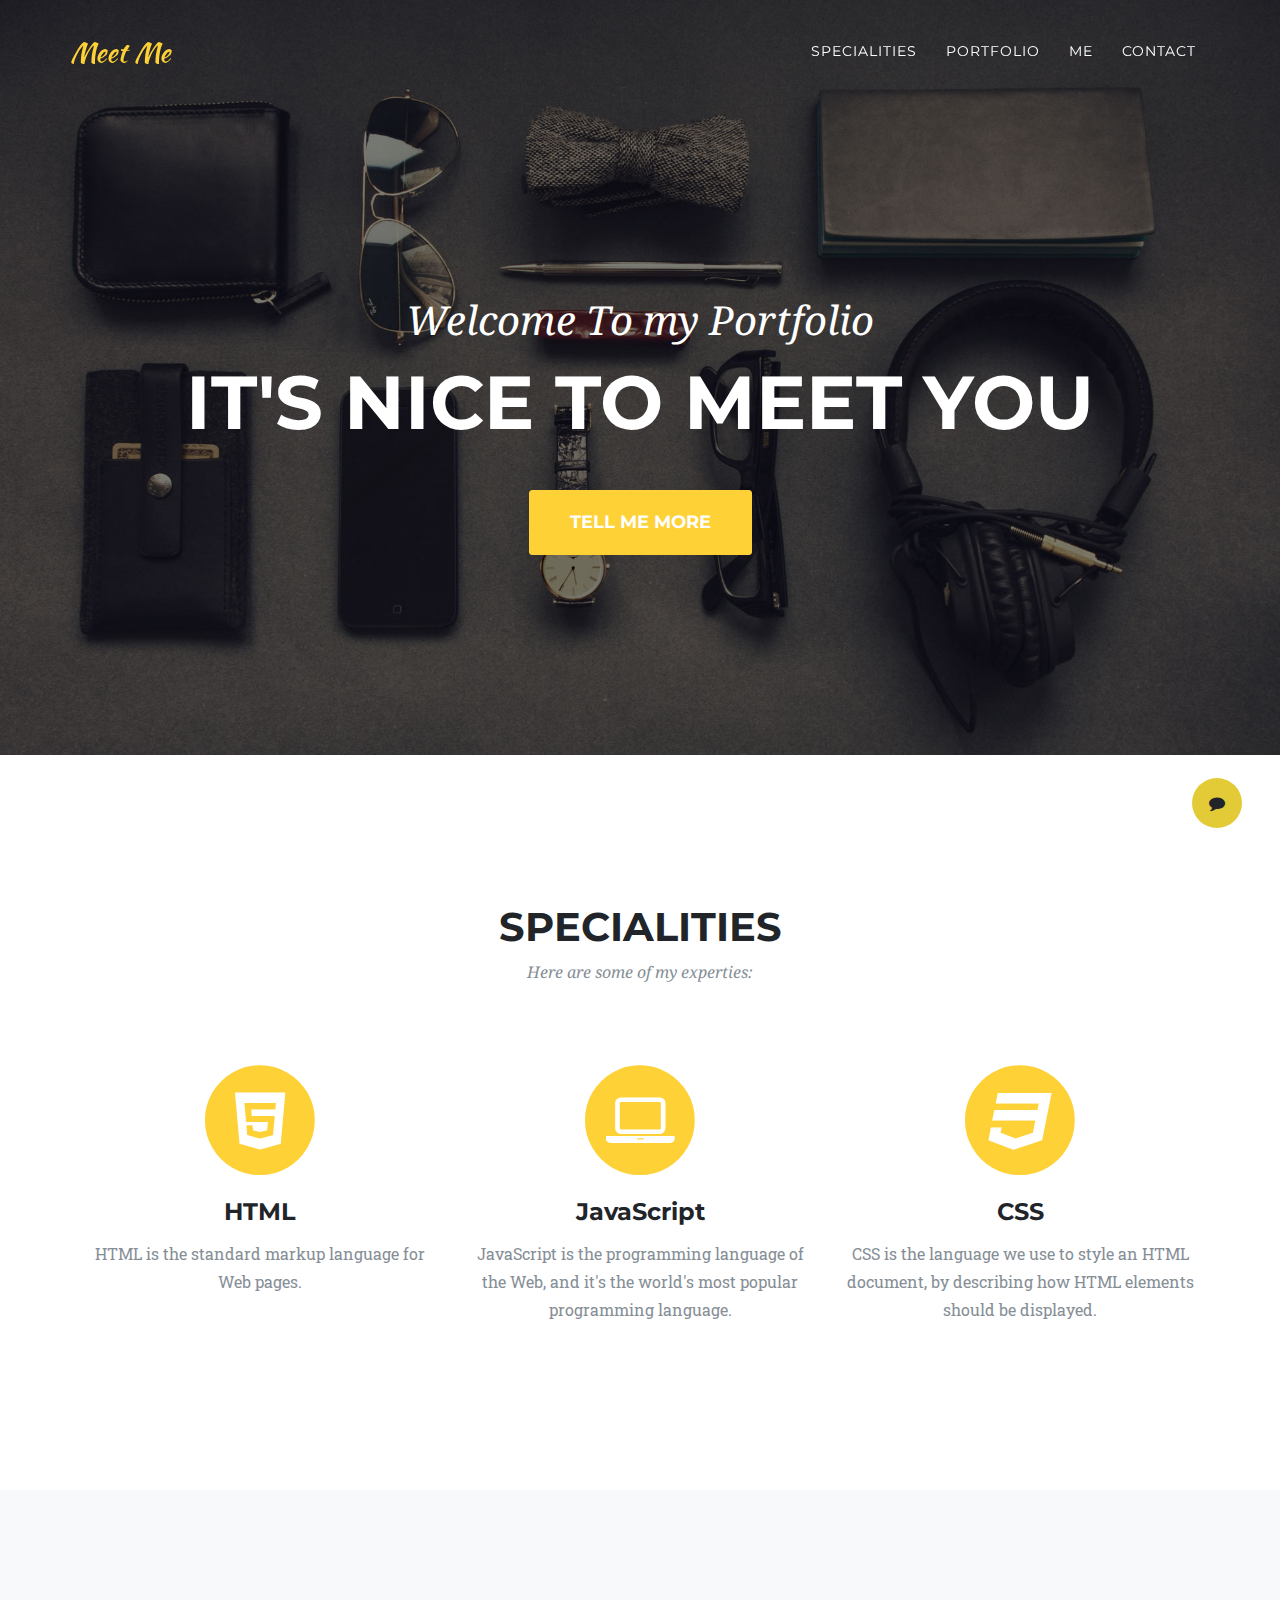
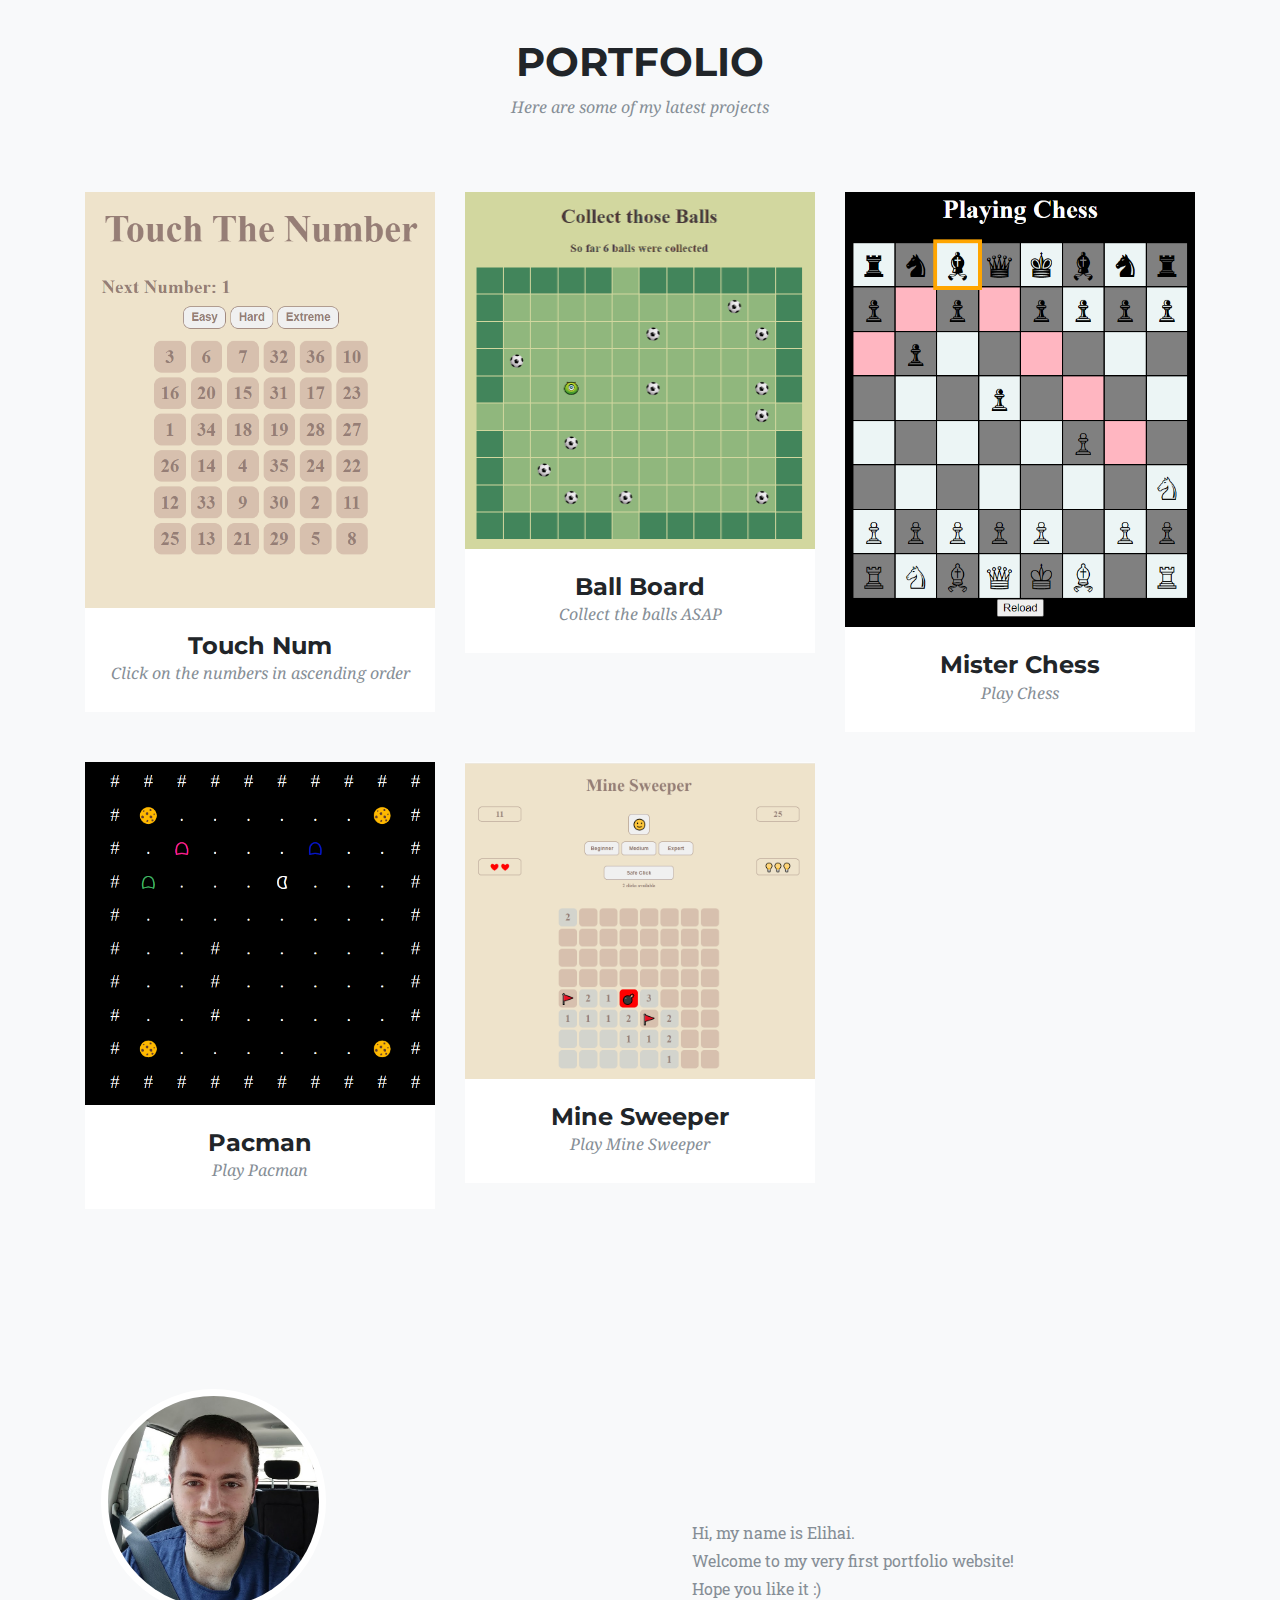
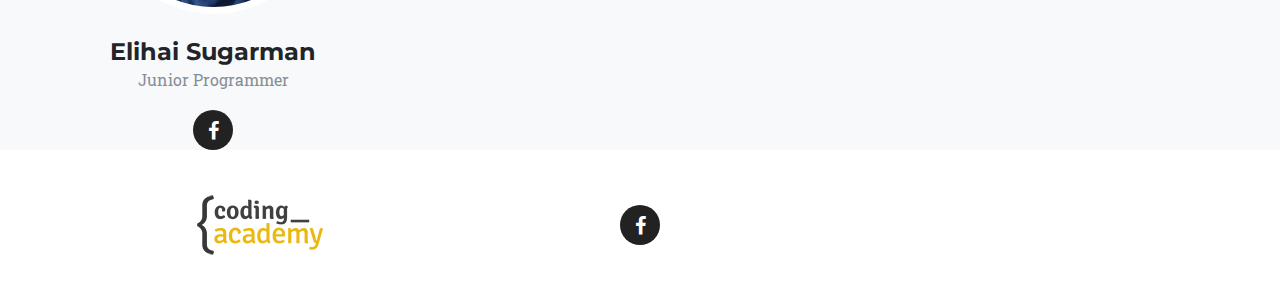
<file: index.html>
<!DOCTYPE html>
<html lang="en">
    <head>
        <meta charset="utf-8" />
        <meta
            name="viewport"
            content="width=device-width, initial-scale=1, shrink-to-fit=no"
        />
        <meta name="description" content="" />
        <meta name="author" content="" />

        <title>My Portfolio</title>

        <!-- Bootstrap core CSS -->
        <link href="vendor/bootstrap/css/bootstrap.min.css" rel="stylesheet" />

        <!-- Custom fonts for this template -->
        <link
            href="vendor/font-awesome/css/font-awesome.min.css"
            rel="stylesheet"
            type="text/css"
        />
        <link
            href="https://fonts.googleapis.com/css?family=Montserrat:400,700"
            rel="stylesheet"
            type="text/css"
        />
        <link
            href="https://fonts.googleapis.com/css?family=Kaushan+Script"
            rel="stylesheet"
            type="text/css"
        />
        <link
            href="https://fonts.googleapis.com/css?family=Droid+Serif:400,700,400italic,700italic"
            rel="stylesheet"
            type="text/css"
        />
        <link
            href="https://fonts.googleapis.com/css?family=Roboto+Slab:400,100,300,700"
            rel="stylesheet"
            type="text/css"
        />

        <!-- Custom styles for this template -->
        <link href="css/ca-gallery.css" rel="stylesheet" />
    </head>

    <body id="page-top">
        <!-- Canvas -->
        <div class="offcanvas-btn" onclick="openCanvas()">
            <i class="fa fa-comment" aria-hidden="true"></i>
        </div>
        <aside class="offcanvas-aside">
            <!-- Contact -->
            <section>
                <h4 class="canvas-headline">Contact Me</h4>
                <form class="contact-form" onsubmit="onSubmit(event)">
                    <label class="input-headline">
                        <p>Your E-mail</p>
                        <input
                            type="email"
                            name="email"
                            placeholder="name@example.com"
                            required
                        />
                    </label>
                    <label for="subject" class="input-headline">
                        <p>Subject</p>
                        <input
                            id="subject"
                            type="text"
                            name="subject"
                            placeholder="Type subject here"
                            required
                        />
                    </label>
                    <label class="input-headline">
                        <p>Message Body</p>
                        <textarea
                            class="msg-txt"
                            placeholder="Type message text here"
                            name=""
                            id=""
                            rows="10"
                        ></textarea>
                    </label>
                    <!-- <input class="msg-body" type="text" name="msg-txt" placeholder="Type message text here" required /> -->
                    <button class="contact-btn">Send</button>
                </form>
            </section>
        </aside>

        <!-- Navigation -->
        <nav class="navbar navbar-expand-lg navbar-dark fixed-top" id="mainNav">
            <div class="container">
                <a class="navbar-brand js-scroll-trigger" href="#page-top"
                    >Meet Me</a
                >
                <button
                    class="navbar-toggler navbar-toggler-right"
                    type="button"
                    data-toggle="collapse"
                    data-target="#navbarResponsive"
                    aria-controls="navbarResponsive"
                    aria-expanded="false"
                    aria-label="Toggle navigation"
                >
                    <i class="fa fa-bars"></i>
                </button>
                <div class="collapse navbar-collapse" id="navbarResponsive">
                    <ul class="navbar-nav ml-auto">
                        <li class="nav-item">
                            <a
                                class="nav-link js-scroll-trigger"
                                href="#services"
                                >Specialities</a
                            >
                        </li>
                        <li class="nav-item">
                            <a
                                class="nav-link js-scroll-trigger"
                                href="#portfolio"
                                >Portfolio</a
                            >
                        </li>
                        <li class="nav-item">
                            <a class="nav-link js-scroll-trigger" href="#me"
                                >Me</a
                            >
                        </li>
                        <li class="nav-item">
                            <a
                                class="nav-link js-scroll-trigger"
                                href="#contact"
                                >Contact</a
                            >
                        </li>
                    </ul>
                </div>
            </div>
        </nav>

        <!-- Header -->
        <header class="masthead">
            <div class="container">
                <div class="intro-text">
                    <div class="intro-lead-in">Welcome To my Portfolio</div>
                    <div class="intro-heading">It's Nice To Meet You</div>
                    <a class="btn btn-xl js-scroll-trigger" href="#services"
                        >Tell Me More</a
                    >
                </div>
            </div>
        </header>

        <!-- Services -->
        <a name="services"></a>
        <section>
            <div class="container">
                <div class="row">
                    <div class="col-lg-12 text-center">
                        <h2 class="section-heading">Specialities</h2>
                        <h3 class="section-subheading text-muted">
                            Here are some of my experties:
                        </h3>
                    </div>
                </div>
                <div class="row text-center">
                    <div class="col-md-4">
                        <span class="fa-stack fa-4x">
                            <i
                                class="fa fa-circle fa-stack-2x text-primary"
                            ></i>
                            <i class="fa fa-html5 fa-stack-1x fa-inverse"></i>
                        </span>
                        <h4 class="service-heading">HTML</h4>
                        <p class="text-muted">
                            HTML is the standard markup language for Web pages.
                        </p>
                    </div>
                    <div class="col-md-4">
                        <span class="fa-stack fa-4x">
                            <i
                                class="fa fa-circle fa-stack-2x text-primary"
                            ></i>
                            <i class="fa fa-laptop fa-stack-1x fa-inverse"></i>
                        </span>
                        <h4 class="service-heading">JavaScript</h4>
                        <p class="text-muted">
                            JavaScript is the programming language of the Web,
                            and it's the world's most popular programming
                            language.
                        </p>
                    </div>
                    <div class="col-md-4">
                        <span class="fa-stack fa-4x">
                            <i
                                class="fa fa-circle fa-stack-2x text-primary"
                            ></i>
                            <i class="fa fa-css3 fa-stack-1x fa-inverse"></i>
                        </span>
                        <h4 class="service-heading">CSS</h4>
                        <p class="text-muted">
                            CSS is the language we use to style an HTML
                            document, by describing how HTML elements should be
                            displayed.
                        </p>
                    </div>
                </div>
            </div>
        </section>

        <!-- Portfolio Grid -->
        <section class="bg-light" id="portfolio">
            <div class="container">
                <div class="row">
                    <div class="col-lg-12 text-center">
                        <h2 class="section-heading">Portfolio</h2>
                        <h3 class="section-subheading text-muted">
                            Here are some of my latest projects
                        </h3>
                    </div>
                </div>
                <div class="row portfolio-items"></div>
            </div>
        </section>

        <!-- Me -->
        <section class="bg-light" id="me" style="padding: 0px">
            <div class="row">
                <div class="col-sm-4">
                    <div class="team-member">
                        <img
                            class="mx-auto rounded-circle"
                            src="img/elihai.jpg"
                            alt=""
                        />
                        <h4>Elihai Sugarman</h4>
                        <p class="text-muted">Junior Programmer</p>
                        <ul class="list-inline social-buttons">
                            <!-- <li class="list-inline-item">
              <a href="#">
                <i class="fa fa-twitter"></i>
              </a>
            </li> -->
                            <li class="list-inline-item">
                                <a href="https://www.facebook.com/elichaysug/">
                                    <i class="fa fa-facebook"></i>
                                </a>
                            </li>
                            <!-- <li class="list-inline-item">
              <a href="#">
                <i class="fa fa-linkedin"></i>
              </a>
            </li> -->
                        </ul>
                    </div>
                </div>
                <div class="col-sm-8 flex-align-center">
                    <p class="large text-muted about-description">
                        Hi, my name is Elihai. <br />
                        Welcome to my very first portfolio website! <br />
                        Hope you like it :)
                    </p>
                </div>
            </div>
        </section>

        <!-- Footer -->
        <footer id="contact">
            <div class="container">
                <div class="row">
                    <div class="col-md-4 flex-align-center">
                        <a href="http://coding-academy.org" target="_blank">
                            <img src="./img/ca-logo.png" alt="" />
                        </a>
                    </div>
                    <div class="col-md-4 flex-align-center">
                        <ul
                            class="list-inline social-buttons flex-align-center"
                        >
                            <li class="list-inline-item flex-align-center">
                                <a
                                    href="https://www.facebook.com/CodingAcademy"
                                >
                                    <i class="fa fa-facebook"></i>
                                </a>
                            </li>
                        </ul>
                    </div>
                </div>
            </div>
        </footer>

        <!-- Portfolio Modal -->
        <div
            class="portfolio-modal modal fade"
            id="portfolioModal"
            tabindex="-1"
            role="dialog"
            aria-hidden="true"
        >
            <div class="modal-dialog">
                <div class="modal-content">
                    <div class="close-modal" data-dismiss="modal">
                        <div class="lr">
                            <div class="rl"></div>
                        </div>
                    </div>
                    <div class="container">
                        <div class="row">
                            <div class="col-lg-8 mx-auto">
                                <div class="modal-body">
                                    <!-- Project Details Go Here -->
                                    <h2></h2>
                                    <p class="item-intro text-muted"></p>
                                    <img
                                        class="img-fluid d-block mx-auto"
                                        alt=""
                                    />
                                    <p class="proj-desc"></p>
                                    <ul class="list-inline"></ul>
                                    <a>
                                        <button
                                            class="btn btn-primary"
                                            type="button"
                                        >
                                            Click to enter the project
                                        </button>
                                    </a>
                                </div>
                            </div>
                        </div>
                    </div>
                </div>
            </div>
        </div>

        <!-- Projects Service JavaScript -->
        <script src="js/proj-service.js"></script>

        <!-- Bootstrap core JavaScript -->
        <script src="vendor/jquery/jquery.min.js"></script>
        <script src="vendor/popper/popper.min.js"></script>
        <script src="vendor/bootstrap/js/bootstrap.min.js"></script>

        <!-- Plugin JavaScript -->
        <script src="vendor/jquery-easing/jquery.easing.min.js"></script>

        <!-- Custom scripts for this template -->
        <script src="js/ca-gallery.js"></script>
        <script src="js/offCanvas.js"></script>
        <script src="js/main.js"></script>
    </body>
</html>
</file>
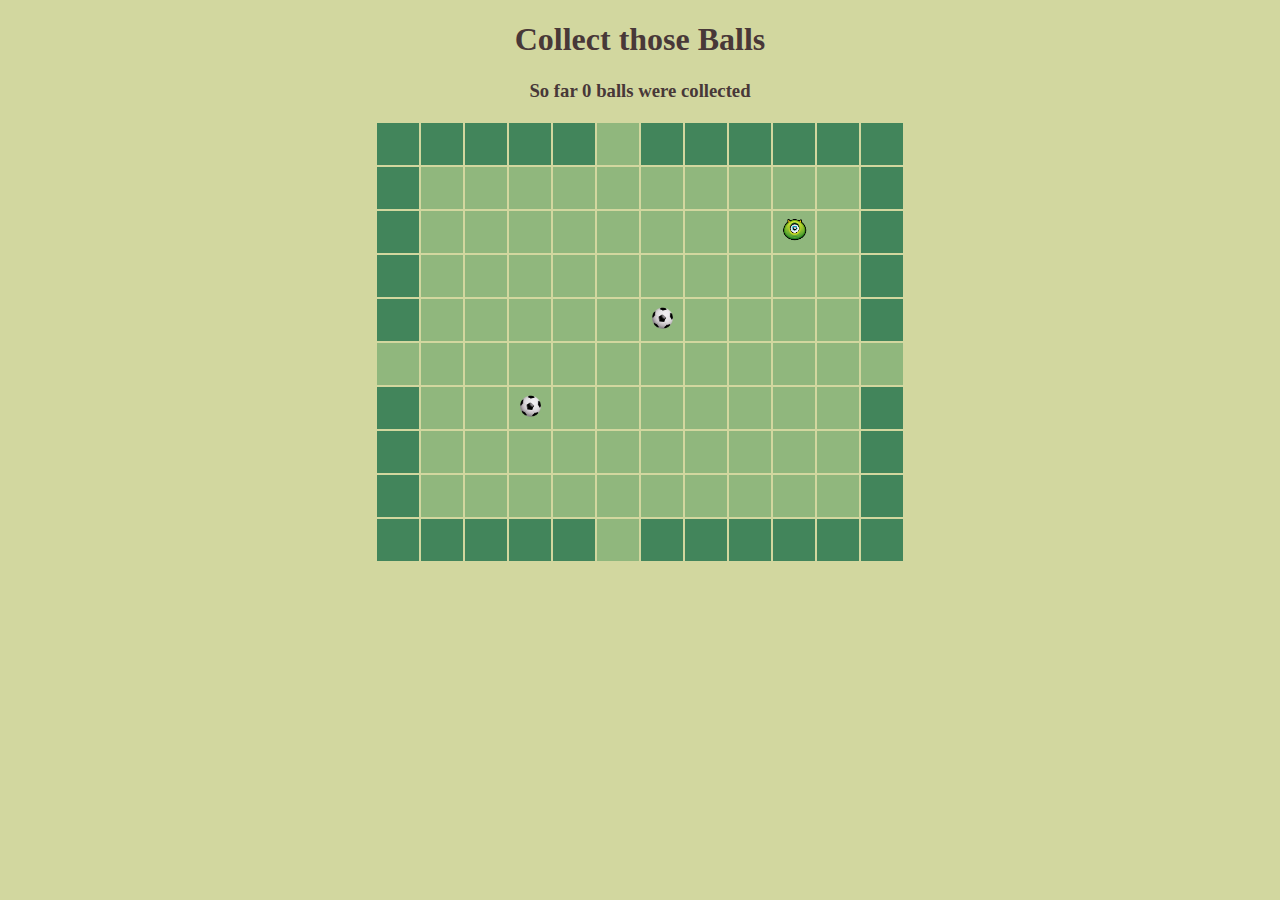
<file: projects/ball-board/index.html>
<!doctype html>
<html>
<head>
  <meta charset="utf-8">
  <title>Balls Board</title>
  <link rel="stylesheet" href="css/style.css">
</head>

<body onkeydown="handleKey(event)" onload="initGame()">
    
  <h1>Collect those Balls</h1>
  <h3>So far <span class="collected-balls">0</span> balls were collected</h3>
  <table>
    <tbody class="board"></tbody>
  </table>
  <div class="game-over">
    <h1>Game Over</h1>
    <button onclick="initGame()">restart</button>
  </div>

  <script src="js/util.js"></script>
  <script src="js/app.js"></script>
</body>

</html>
</file>
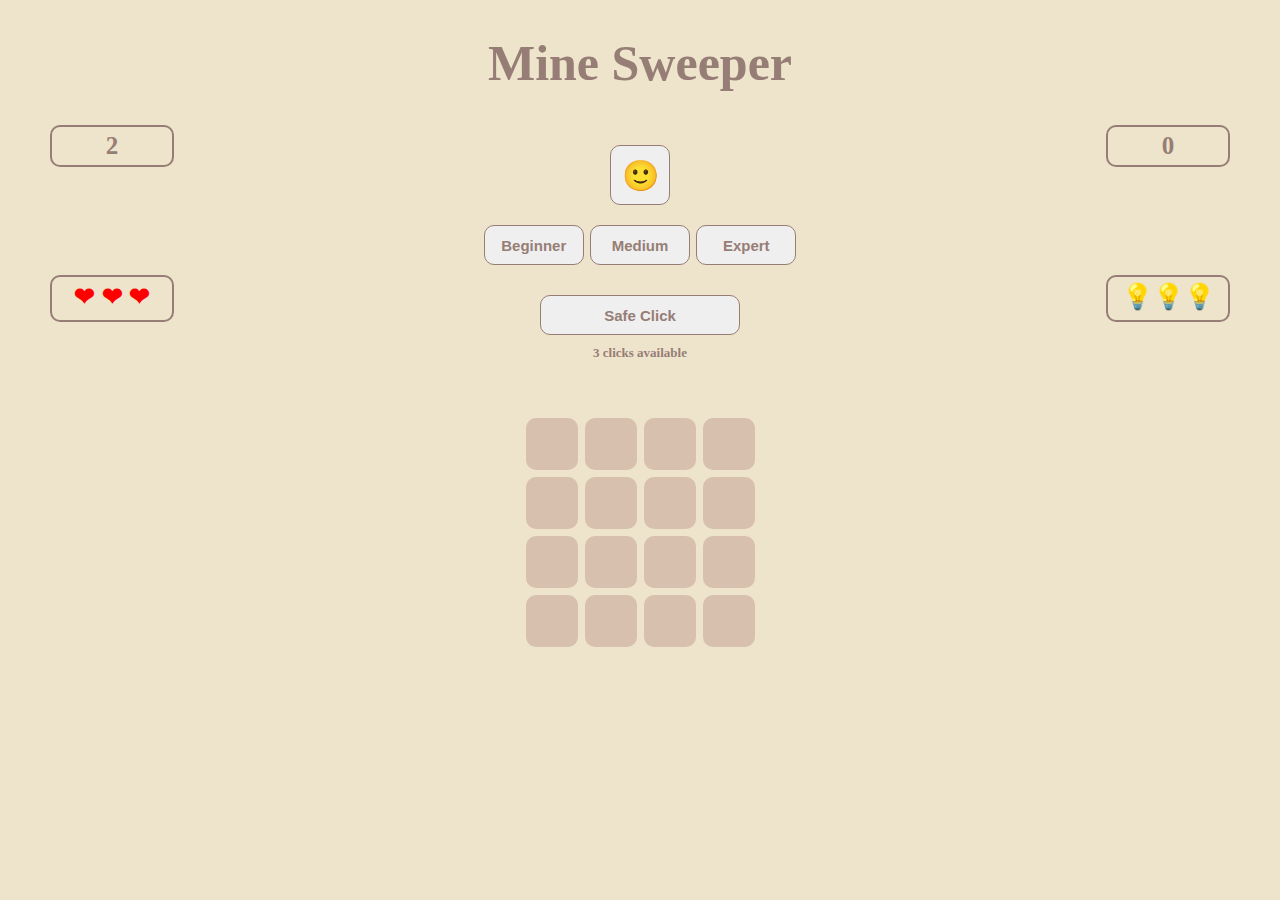
<file: projects/mine-sweeper/index.html>
<!DOCTYPE html>
<html lang="en">
<head>
    <meta charset="UTF-8">
    <meta http-equiv="X-UA-Compatible" content="IE=edge">
    <meta name="viewport" content="width=device-width, initial-scale=1.0">
    <title>Mine Sweeper</title>
    <link rel="stylesheet" href="css/main.css" />
</head>
<body onload="initGame()" oncontextmenu="return false">
    <h1>Mine Sweeper</h1>
    <div class="left-mines"></div>
    <div class="time">0</div>
    <div class="restart">
        <button class="emoji" onclick="initGame()"></button>
    </div>
    <div class="levels">
        <button onclick="changeLevel(1)">Beginner</button>
        <button onclick="changeLevel(2)">Medium</button>
        <button onclick="changeLevel(3)">Expert</button>
    </div>
    <div class="lives"></div>
    <div class="hints"></div>
    <div class="safe-click-button">
        <button onclick="findSafeClick()">Safe Click</button>
        </br>
        <span class="safe-clicks-num"></span> clicks available
    </div>
    <table>
    </table>
    <div class="game-over"></div>
    <script src="js/main.js"></script>
</body>
</html>
</file>
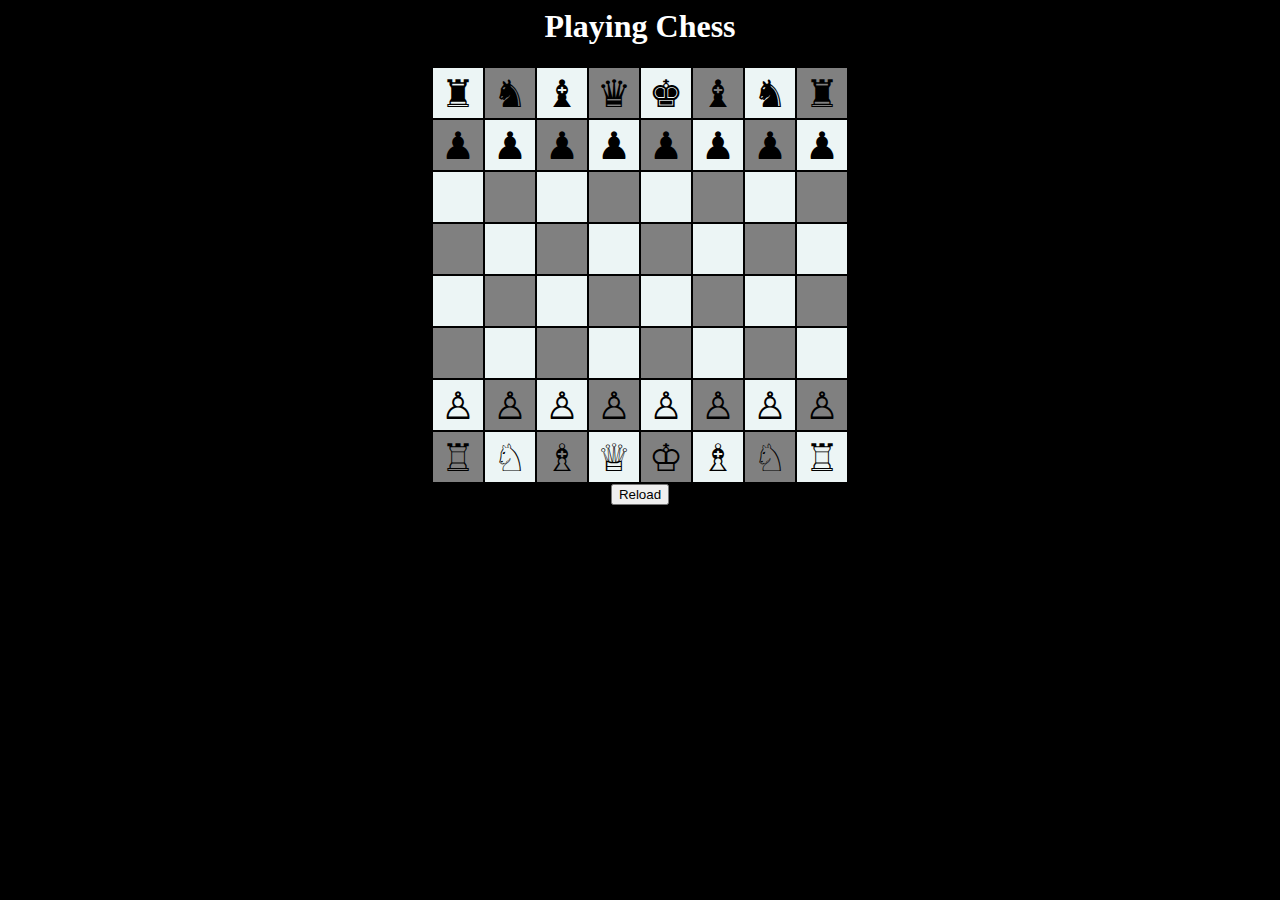
<file: projects/mister-chess/index.html>
<html>
    <head>
        <title>Playing Chess</title>
        <meta charset="utf-8" />
        <link rel="stylesheet" href="css/main.css">
    </head>
    
    <body onload="restartGame()" >

        <h1 id="main-title">Playing Chess </h1>
        
        <table class="center">
            <tbody class="game-board"></tbody>
        </table>


        <button onclick="restartGame()">Reload</button>
        <script src="js/main.js"></script>    
    </body>
    
    
</html>
</file>
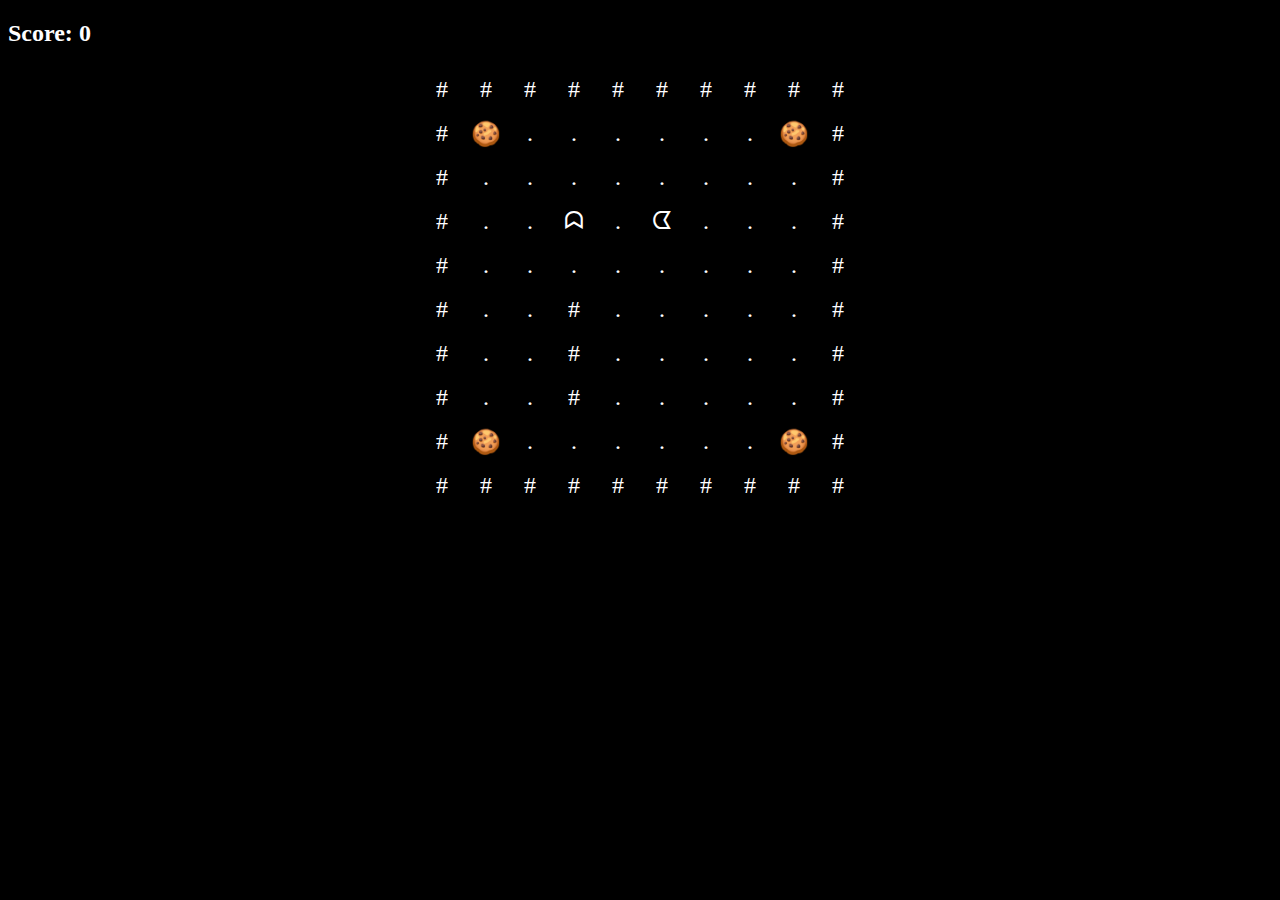
<file: projects/pacman/index.html>
<!DOCTYPE html>
<html lang="en">
<head>
    <meta charset="UTF-8">
    <meta name="viewport" content="width=device-width, initial-scale=1.0">
    <meta http-equiv="X-UA-Compatible" content="ie=edge">
    <title>Document</title>
    <link rel="stylesheet" href="css/app.css">
</head>
<body onload="init()" onkeydown="movePacman(event)">

    <h2>Score: <span>0</span></h2>
    <div class="board-container"></div>
    <div class="game-over">
        <h1>Game Over</h1>
        <button onclick="init()">restart</button>
    </div>
    
    <script src="js/utils.js"></script>
    <script src="js/game.js"></script>
    <script src="js/pacman.js"></script>
    <script src="js/ghost.js"></script>
</body>
</html>
</file>
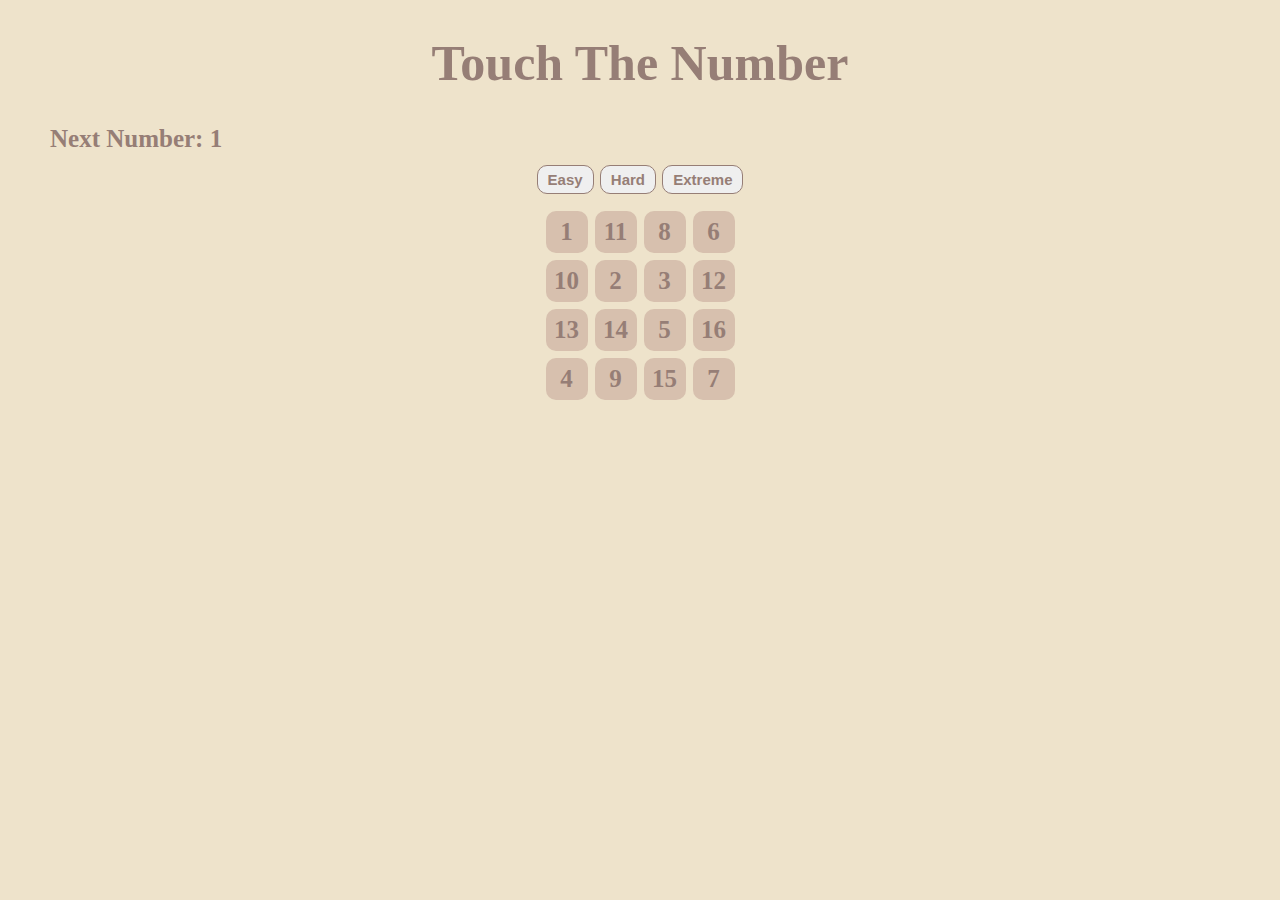
<file: projects/touch-num/index.html>
<!DOCTYPE html>
<html lang="en">
    <head>
        <meta charset="UTF-8" />
        <meta http-equiv="X-UA-Compatible" content="IE=edge" />
        <meta name="viewport" content="width=device-width, initial-scale=1.0" />
        <title>Touch The Numbers</title>
        <link rel="stylesheet" href="css/main.css" />
    </head>
    <body onload="initGame()">
        <h1>Touch The Number</h1>
        <div class="next-number"></div>
        <div class="time"></div>
    <div class="buttons"></div>
    <div class="table">
        <table>
        </table>
    </div>
        <script src="js/main.js"></script>
    </body>
</html>
</file>
<file: css/ca-gallery.css>
body {
    overflow-x: hidden;
    font-family: 'Roboto Slab', 'Helvetica Neue', Helvetica, Arial, sans-serif;
}

.canvas-headline {
    margin-bottom: 10%;
    margin-left: 10%;
    
}

.contact-form{
    display: flex;
    flex-direction: column;
    gap: 10px;
}

.contact-form label p{
    margin-bottom: 3px;
    text-align: left;
}
p {
    line-height: 1.75;
}
a {
    color: #fed136;
}
a.active,
a:active,
a:focus,
a:hover {
    color: #fec503;
}
h1,
h2,
h3,
h4,
h5,
h6 {
    font-weight: 700;
    font-family: 'Montserrat', 'Helvetica Neue', Helvetica, Arial, sans-serif;
    text-transform: uppercase;
}
section {
    padding: 100px 0;
}
section h2.section-heading {
    font-size: 40px;
    margin-top: 0;
    margin-bottom: 15px;
}
section h3.section-subheading {
    font-size: 16px;
    font-weight: 400;
    font-style: italic;
    margin-bottom: 75px;
    text-transform: none;
    font-family: 'Droid Serif', 'Helvetica Neue', Helvetica, Arial, sans-serif;
}
@media (min-width: 768px) {
    section {
        padding: 150px 0;
    }
}
::-moz-selection {
    background: #fed136;
    text-shadow: none;
}
::selection {
    background: #fed136;
    text-shadow: none;
}
img::selection {
    background: transparent;
}
img::-moz-selection {
    background: transparent;
}
body {
    -webkit-tap-highlight-color: #fed136;
}
.offcanvas-btn {
    z-index: 100000;
    position: fixed;
    bottom: 8%;
    right: 3%;
    height: 50px;
    width: 50px;
    background: #e2cb36;
    border-radius: 50%;
    display: flex;
    justify-content: center;
    align-items: center;
    cursor: pointer;
    margin-right: 0;
    transition: all 0.3s ease;
}
.offcanvas-btn-open {
    margin-right: 80vw;
}
.offcanvas-aside {
    position: fixed;
    height: 100%;
    background: whitesmoke;
    width: 80vw;
    right: -80vw;
    z-index: 10;
    transition: all 0.3s ease;
    display: flex;
    flex-direction: column;
    align-items: center;
    justify-content: space-around;
}
.offcanvas-aside img {
    border-radius: 50%;
}
.offcanvas-aside p {
    text-align: center;
}
.offcanvas-aside .offcanvas-content-suffix {
    height: 20%;
}

@media (min-width: 575px) {
    .offcanvas-btn-open {
        margin-right: 30vw;
    }
    .offcanvas-aside {
        width: 30vw;
        right: -30vw;
    }
}
.offcanvas-aside-open {
    right: 0;
    
}

#mainNav {
    background-color: #222222;
    z-index: 5;
}
#mainNav .navbar-toggler {
    font-size: 12px;
    right: 0;
    padding: 13px;
    text-transform: uppercase;
    color: white;
    border: 0;
    background-color: #fed136;
    font-family: 'Montserrat', 'Helvetica Neue', Helvetica, Arial, sans-serif;
    text-transform: uppercase;
}
#mainNav .navbar-brand {
    color: #fed136;
    font-family: 'Kaushan Script', 'Helvetica Neue', Helvetica, Arial, cursive;
}
#mainNav .navbar-brand.active,
#mainNav .navbar-brand:active,
#mainNav .navbar-brand:focus,
#mainNav .navbar-brand:hover {
    color: #fec503;
}
#mainNav .navbar-nav .nav-item .nav-link {
    font-size: 90%;
    font-weight: 400;
    padding: 0.75em 0;
    letter-spacing: 1px;
    color: white;
    font-family: 'Montserrat', 'Helvetica Neue', Helvetica, Arial, sans-serif;
    text-transform: uppercase;
}
#mainNav .navbar-nav .nav-item .nav-link.active,
#mainNav .navbar-nav .nav-item .nav-link:hover {
    color: #fed136;
}
@media (min-width: 992px) {
    
    #mainNav {
        padding-top: 25px;
        padding-bottom: 25px;
        -webkit-transition: padding-top 0.3s, padding-bottom 0.3s;
        -moz-transition: padding-top 0.3s, padding-bottom 0.3s;
        transition: padding-top 0.3s, padding-bottom 0.3s;
        border: none;
        background-color: transparent;
    }
    #mainNav .navbar-brand {
        font-size: 1.75em;
        -webkit-transition: all 0.3s;
        -moz-transition: all 0.3s;
        transition: all 0.3s;
    }
    #mainNav .navbar-nav .nav-item .nav-link {
        padding: 1.1em 1em !important;
    }
    #mainNav.navbar-shrink {
        padding-top: 0;
        padding-bottom: 0;
        background-color: #222222;
    }
    #mainNav.navbar-shrink .navbar-brand {
        font-size: 1.25em;
        padding: 12px 0;
    }
   
}
header.masthead {
    text-align: center;
    color: white;
    background-image: url("../img/header-bg.jpg");
    background-repeat: no-repeat;
    background-attachment: scroll;
    background-position: center center;
    -webkit-background-size: cover;
    -moz-background-size: cover;
    -o-background-size: cover;
    background-size: cover;
}
header.masthead .intro-text {
    padding-top: 150px;
    padding-bottom: 100px;
}
header.masthead .intro-text .intro-lead-in {
    font-size: 22px;
    font-style: italic;
    line-height: 22px;
    margin-bottom: 25px;
    font-family: 'Droid Serif', 'Helvetica Neue', Helvetica, Arial, sans-serif;
}
header.masthead .intro-text .intro-heading {
    font-size: 50px;
    font-weight: 700;
    line-height: 50px;
    margin-bottom: 25px;
    font-family: 'Montserrat', 'Helvetica Neue', Helvetica, Arial, sans-serif;
    text-transform: uppercase;
}
@media (min-width: 768px) {
    header.masthead .intro-text {
        padding-top: 300px;
        padding-bottom: 200px;
    }
    header.masthead .intro-text .intro-lead-in {
        font-size: 40px;
        font-style: italic;
        line-height: 40px;
        margin-bottom: 25px;
        font-family: 'Droid Serif', 'Helvetica Neue', Helvetica, Arial, sans-serif;
    }
    header.masthead .intro-text .intro-heading {
        font-size: 75px;
        font-weight: 700;
        line-height: 75px;
        margin-bottom: 50px;
        font-family: 'Montserrat', 'Helvetica Neue', Helvetica, Arial, sans-serif;
        text-transform: uppercase;
    }
}
.service-heading {
    margin: 15px 0;
    text-transform: none;
}

#portfolio .portfolio-item {
    right: 0;
    margin: 0 0 15px;
}
#portfolio .portfolio-item .portfolio-link {
    position: relative;
    display: block;
    max-width: 400px;
    margin: 0 auto;
    cursor: pointer;
}
#portfolio .portfolio-item .portfolio-link .portfolio-hover {
    position: absolute;
    width: 100%;
    height: 100%;
    -webkit-transition: all ease 0.5s;
    -moz-transition: all ease 0.5s;
    transition: all ease 0.5s;
    opacity: 0;
    background: rgba(254, 209, 54, 0.9);
}
#portfolio .portfolio-item .portfolio-link .portfolio-hover:hover {
    opacity: 1;
}
#portfolio .portfolio-item .portfolio-link .portfolio-hover .portfolio-hover-content {
    font-size: 20px;
    position: absolute;
    top: 50%;
    width: 100%;
    height: 20px;
    margin-top: -12px;
    text-align: center;
    color: white;
}
#portfolio .portfolio-item .portfolio-link .portfolio-hover .portfolio-hover-content i {
    margin-top: -12px;
}
#portfolio .portfolio-item .portfolio-link .portfolio-hover .portfolio-hover-content h3,
#portfolio .portfolio-item .portfolio-link .portfolio-hover .portfolio-hover-content h4 {
    margin: 0;
}
#portfolio .portfolio-item .portfolio-caption {
    max-width: 400px;
    margin: 0 auto;
    padding: 25px;
    text-align: center;
    background-color: white;
}
#portfolio .portfolio-item .portfolio-caption h4 {
    margin: 0;
    text-transform: none;
}
#portfolio .portfolio-item .portfolio-caption p {
    font-size: 16px;
    font-style: italic;
    margin: 0;
    font-family: 'Droid Serif', 'Helvetica Neue', Helvetica, Arial, sans-serif;
}
#portfolio * {
    z-index: 2;
}
@media (min-width: 767px) {
    #portfolio .portfolio-item {
        margin: 0 0 30px;
    }
}
.portfolio-modal .modal-dialog {
    max-width: none;
    height: 100%;
    margin: 0;
}
.portfolio-modal .modal-content {
    min-height: 100%;
    padding: 100px 0;
    text-align: center;
    border: none;
    border-radius: 0;
    background-clip: border-box;
    -webkit-box-shadow: none;
    box-shadow: none;
}
.portfolio-modal .modal-content h2 {
    font-size: 3em;
    margin-bottom: 15px;
}
.portfolio-modal .modal-content p {
    margin-bottom: 30px;
}
.portfolio-modal .modal-content p.item-intro {
    font-size: 16px;
    font-style: italic;
    margin: 20px 0 30px;
    font-family: 'Droid Serif', 'Helvetica Neue', Helvetica, Arial, sans-serif;
}
.portfolio-modal .modal-content ul.list-inline {
    margin-top: 0;
    margin-bottom: 30px;
}
.portfolio-modal .modal-content img {
    margin-bottom: 30px;
}
.portfolio-modal .modal-content button {
    cursor: pointer;
}
.portfolio-modal .close-modal {
    position: absolute;
    top: 25px;
    right: 25px;
    width: 75px;
    height: 75px;
    cursor: pointer;
    background-color: transparent;
}
.portfolio-modal .close-modal:hover {
    opacity: 0.3;
}
.portfolio-modal .close-modal .lr {
    /* Safari and Chrome */
    
    z-index: 1051;
    width: 1px;
    height: 75px;
    margin-left: 35px;
    /* IE 9 */
    
    -webkit-transform: rotate(45deg);
    -ms-transform: rotate(45deg);
    transform: rotate(45deg);
    background-color: #222222;
}
.portfolio-modal .close-modal .lr .rl {
    /* Safari and Chrome */
    
    z-index: 1052;
    width: 1px;
    height: 75px;
    /* IE 9 */
    
    -webkit-transform: rotate(90deg);
    -ms-transform: rotate(90deg);
    transform: rotate(90deg);
    background-color: #222222;
}
.portfolio-modal .modal-backdrop {
    display: none;
    opacity: 0;
}
.timeline {
    position: relative;
    padding: 0;
    list-style: none;
}
.timeline:before {
    position: absolute;
    top: 0;
    bottom: 0;
    left: 40px;
    width: 2px;
    margin-left: -1.5px;
    content: '';
    background-color: #f1f1f1;
}
.timeline > li {
    position: relative;
    min-height: 50px;
    margin-bottom: 50px;
}
.timeline > li:after,
.timeline > li:before {
    display: table;
    content: ' ';
}
.timeline > li:after {
    clear: both;
}
.timeline > li .timeline-panel {
    position: relative;
    float: right;
    width: 100%;
    padding: 0 20px 0 100px;
    text-align: left;
}
.timeline > li .timeline-panel:before {
    right: auto;
    left: -15px;
    border-right-width: 15px;
    border-left-width: 0;
}
.timeline > li .timeline-panel:after {
    right: auto;
    left: -14px;
    border-right-width: 14px;
    border-left-width: 0;
}
.timeline > li .timeline-image {
    position: absolute;
    z-index: 100;
    left: 0;
    width: 80px;
    height: 80px;
    margin-left: 0;
    text-align: center;
    color: white;
    border: 7px solid #f1f1f1;
    border-radius: 100%;
    background-color: #fed136;
}
.timeline > li .timeline-image h4 {
    font-size: 10px;
    line-height: 14px;
    margin-top: 12px;
}
.timeline > li.timeline-inverted > .timeline-panel {
    float: right;
    padding: 0 20px 0 100px;
    text-align: left;
}
.timeline > li.timeline-inverted > .timeline-panel:before {
    right: auto;
    left: -15px;
    border-right-width: 15px;
    border-left-width: 0;
}
.timeline > li.timeline-inverted > .timeline-panel:after {
    right: auto;
    left: -14px;
    border-right-width: 14px;
    border-left-width: 0;
}
.timeline > li:last-child {
    margin-bottom: 0;
}
.timeline .timeline-heading h4 {
    margin-top: 0;
    color: inherit;
}
.timeline .timeline-heading h4.subheading {
    text-transform: none;
}
.timeline .timeline-body > ul,
.timeline .timeline-body > p {
    margin-bottom: 0;
}
@media (min-width: 768px) {
    .timeline:before {
        left: 50%;
    }
    .timeline > li {
        min-height: 100px;
        margin-bottom: 100px;
    }
    .timeline > li .timeline-panel {
        float: left;
        width: 41%;
        padding: 0 20px 20px 30px;
        text-align: right;
    }
    .timeline > li .timeline-image {
        left: 50%;
        width: 100px;
        height: 100px;
        margin-left: -50px;
    }
    .timeline > li .timeline-image h4 {
        font-size: 13px;
        line-height: 18px;
        margin-top: 16px;
    }
    .timeline > li.timeline-inverted > .timeline-panel {
        float: right;
        padding: 0 30px 20px 20px;
        text-align: left;
    }
}
@media (min-width: 992px) {
    .timeline > li {
        min-height: 150px;
    }
    .timeline > li .timeline-panel {
        padding: 0 20px 20px;
    }
    .timeline > li .timeline-image {
        width: 150px;
        height: 150px;
        margin-left: -75px;
    }
    .timeline > li .timeline-image h4 {
        font-size: 18px;
        line-height: 26px;
        margin-top: 30px;
    }
    .timeline > li.timeline-inverted > .timeline-panel {
        padding: 0 20px 20px;
    }
}
@media (min-width: 1200px) {
    .timeline > li {
        min-height: 170px;
    }
    .timeline > li .timeline-panel {
        padding: 0 20px 20px 100px;
    }
    .timeline > li .timeline-image {
        width: 170px;
        height: 170px;
        margin-left: -85px;
    }
    .timeline > li .timeline-image h4 {
        margin-top: 40px;
    }
    .timeline > li.timeline-inverted > .timeline-panel {
        padding: 0 100px 20px 20px;
    }
}
.team-member {
    text-align: center;
}
.team-member img {
    width: 225px;
    height: 225px;
    border: 7px solid white;
}
.team-member h4 {
    margin-top: 25px;
    margin-bottom: 0;
    text-transform: none;
}
.team-member p {
    margin-top: 0;
}
.about-description {
    max-width: 80%;
}
@media (max-width: 800px) {
    .about-description {
        text-align: center;
        margin-top: 1rem;
        margin-bottom: 1rem;
    }
}
footer {
    padding: 25px 0;
    text-align: center;
}
footer span.copyright {
    font-size: 90%;
    line-height: 40px;
    text-transform: none;
    font-family: 'Montserrat', 'Helvetica Neue', Helvetica, Arial, sans-serif;
    text-transform: uppercase;
}
footer ul.quicklinks {
    font-size: 90%;
    line-height: 40px;
    margin-bottom: 0;
    text-transform: none;
    font-family: 'Montserrat', 'Helvetica Neue', Helvetica, Arial, sans-serif;
    text-transform: uppercase;
}
ul.social-buttons {
    margin-bottom: 0;
}
ul.social-buttons li a {
    font-size: 20px;
    line-height: 40px;
    display: block;
    width: 40px;
    height: 40px;
    -webkit-transition: all 0.3s;
    -moz-transition: all 0.3s;
    transition: all 0.3s;
    color: white;
    border-radius: 100%;
    outline: none;
    background-color: #222222;
}
ul.social-buttons li a:active,
ul.social-buttons li a:focus,
ul.social-buttons li a:hover {
    background-color: #fed136;
}
.flex-align-center {
    display: flex;
    justify-content: center;
    align-items: center;
}
.text-primary {
    color: #fed136 !important;
}
.btn-primary {
    font-weight: 700;
    color: white;
    border-color: #fed136;
    background-color: #fed136;
    font-family: 'Montserrat', 'Helvetica Neue', Helvetica, Arial, sans-serif;
    text-transform: uppercase;
}
.btn-primary.focus,
.btn-primary:focus {
    color: white;
    border-color: #b48b01;
    background-color: #fec503;
}
.btn-primary:hover {
    color: white;
    border-color: #f6bf01;
    background-color: #fec503;
}
.btn-primary.active,
.btn-primary:active,
.open > .btn-primary.dropdown-toggle {
    color: white;
    border-color: #f6bf01;
    background-color: #fec503;
}
.btn-primary.active.focus,
.btn-primary.active:focus,
.btn-primary.active:hover,
.btn-primary:active.focus,
.btn-primary:active:focus,
.btn-primary:active:hover,
.open > .btn-primary.dropdown-toggle.focus,
.open > .btn-primary.dropdown-toggle:focus,
.open > .btn-primary.dropdown-toggle:hover {
    color: white;
    border-color: #b48b01;
    background-color: #dcab01;
}
.btn-primary.active,
.btn-primary:active,
.open > .btn-primary.dropdown-toggle {
    background-image: none;
}
.btn-primary.disabled.focus,
.btn-primary.disabled:focus,
.btn-primary.disabled:hover,
.btn-primary[disabled].focus,
.btn-primary[disabled]:focus,
.btn-primary[disabled]:hover,
fieldset[disabled] .btn-primary.focus,
fieldset[disabled] .btn-primary:focus,
fieldset[disabled] .btn-primary:hover {
    border-color: #fed136;
    background-color: #fed136;
}
.btn-primary .badge {
    color: #fed136;
    background-color: white;
}
.btn-xl {
    font-size: 18px;
    font-weight: 700;
    padding: 20px 40px;
    border-radius: 3px;
    color: white;
    border-color: #fed136;
    background-color: #fed136;
    font-family: 'Montserrat', 'Helvetica Neue', Helvetica, Arial, sans-serif;
    text-transform: uppercase;
}
.btn-xl.focus,
.btn-xl:focus {
    color: white;
    border-color: #b48b01;
    background-color: #fec503;
}
.btn-xl:hover {
    color: white;
    border-color: #f6bf01;
    background-color: #fec503;
}
.btn-xl.active,
.btn-xl:active,
.open > .btn-xl.dropdown-toggle {
    color: white;
    border-color: #f6bf01;
    background-color: #fec503;
}
.btn-xl.active.focus,
.btn-xl.active:focus,
.btn-xl.active:hover,
.btn-xl:active.focus,
.btn-xl:active:focus,
.btn-xl:active:hover,
.open > .btn-xl.dropdown-toggle.focus,
.open > .btn-xl.dropdown-toggle:focus,
.open > .btn-xl.dropdown-toggle:hover {
    color: white;
    border-color: #b48b01;
    background-color: #dcab01;
}
.btn-xl.active,
.btn-xl:active,
.open > .btn-xl.dropdown-toggle {
    background-image: none;
}
.btn-xl.disabled.focus,
.btn-xl.disabled:focus,
.btn-xl.disabled:hover,
.btn-xl[disabled].focus,
.btn-xl[disabled]:focus,
.btn-xl[disabled]:hover,
fieldset[disabled] .btn-xl.focus,
fieldset[disabled] .btn-xl:focus,
fieldset[disabled] .btn-xl:hover {
    border-color: #fed136;
    background-color: #fed136;
}
.btn-xl .badge {
    color: #fed136;
    background-color: white;
}

/* reset bootstrap*/
.row {
    margin-right: 0;
    margin-left: 0;
}

.container {
    padding-right: 0;
    padding-left: 0;
}
</file>
<file: projects/ball-board/css/style.css>
body {
    background-color: rgb(210, 215, 159);
    color: rgb(72, 56, 56);
}

table {
    margin: auto;
}

h1 {
    text-align: center;
}

h3 {
    text-align: center;
}

.cell {
    width: 40px;
    height: 40px;
    text-align: center;
}

.cell img {
    width: 25px;
    height: auto;
}

.floor {
    background-color: rgb(144, 183, 125);
}

.wall {
    background-color: rgb(66, 133, 91);
}

.game-over {
    display: none;
    margin: auto;
}

button {
    margin-left: auto;
    margin-right: auto;
    display: block;
    background-color: rgb(144, 183, 125);
    color: rgb(72, 56, 56);
    font-weight: bold;
    border: 2px solid rgb(66, 133, 91);
    cursor: pointer;
    padding: 2px 7px;
    box-shadow: 7px 8px 16px -1px rgba(0,0,0,0.49);
}
</file>
<file: projects/mine-sweeper/css/main.css>
body {
    background-color: rgb(238, 227, 203);
    text-align: center;
    font-size: 25px;
    font-weight: bold;
    color: rgb(150, 126, 118);
    cursor: default;
    min-width: 500px;
}

table {
    margin: 50px auto 10px;
    border-collapse: separate;
    border-spacing: 7px;
}

.left-mines, .time, .lives, .hints {
    border: 2px solid rgb(150, 126, 118);
    width: 100px;
    padding: 5px 10px;
    font-weight: bold;
    position: absolute;
    border-radius: 10px;
}

.left-mines, .lives {
    left: 50px;
}

.time, .hints {
    right: 50px;
}

.hints, .lives {
    height: 33px;
}

td {
    background-color: rgb(215, 192, 174);
    width: 50px;
    max-width: 50px;
    height: 50px;
    border-radius: 10px;
    font-size: larger;
}

td:hover {
    background-color: rgb(183, 196, 207, 0.485);
}

.safe-click {
    background-color: lightblue;
    transition: background-color 1s;
}

.back-from-safe-click {
    background-color: rgb(215, 192, 174);
    transition: background-color 1s;
}

button {
    color: rgb(150, 126, 118);
    border-radius: 10px;
    border: 1px solid;
    font-weight: bold;
    font-size: 15px;
    display: inline;
    padding: 5px 10px;
    cursor: pointer;
    margin-top: 20px;
    width: 50px;
}

.safe-click-button {
    font-size: 13px;
}

.levels button, .safe-click-button button {
    height: 40px;
    width: 100px;
    margin-bottom: 10px;
}

.safe-click-button button {
    width: 200px;
}

.restart button {
    height: 60px;
    width: 60px;
    font-size: 30px;
}

.delete-at-restart {
    margin-top: 20px;
}
</file>
<file: projects/mister-chess/css/main.css>
* {
    box-sizing: border-box;
}
body {
    background-color: black;
    text-align: center;
}
h1 {
    color: white;
}

.black {
    background-color: gray;
}
.white {
    background-color: rgb(236, 245, 245);
}

.selected {
    outline: 5px solid orange;
}

.mark {
    background-color: lightpink;
}

.center {
    margin-left: auto;
    margin-right: auto;
}
.game-board td {
    width: 50px;
    height: 50px;
    text-align: center;
    font-size: 2.4em;
}
</file>
<file: projects/pacman/css/app.css>
body {
  background-color: black;
  color:white;
}

table {
  margin-left: auto;
  margin-right: auto;
}

.cell {
  width: 40px;
  height: 40px;
  text-align: center;
  font-size: 1.5em;
}

.game-over {
  text-align: center;
  display: none;
}
</file>
<file: projects/touch-num/css/main.css>
body {
    background-color: rgb(238, 227, 203);
    text-align: center;
    font-size: 25px;
    font-weight: bold;
    color: rgb(150, 126, 118);
    cursor: default;
}

table{
    /* display: inline-block; */
    margin: 10px auto;
    border-collapse: separate;
    border-spacing: 7px;
}

.next-number {
    /* display: inline;
    align-self: left;
    margin-left: 50px; */
    position: absolute;
    left: 50px;

}

.time {
    /* text-align: right;
    margin-right: 50px; */
    position: absolute;
    right: 50px;
}

.td{
    background-color: rgb(215, 192, 174);
    width: 40px;
    height: 40px;
    border-radius: 10px;
}

.td:hover{
    background-color: rgb(183, 196, 207, 0.485);
}

button {
    color: rgb(150, 126, 118);
    border-radius: 10px;
    border: 1px solid;
    font-weight: bold;
    font-size: 15px;
    display: inline;
    padding: 5px 10px;
    cursor: pointer;
    margin-top: 40px;
}

.delete-at-restart {
    margin-top: 20px;
}
</file>
